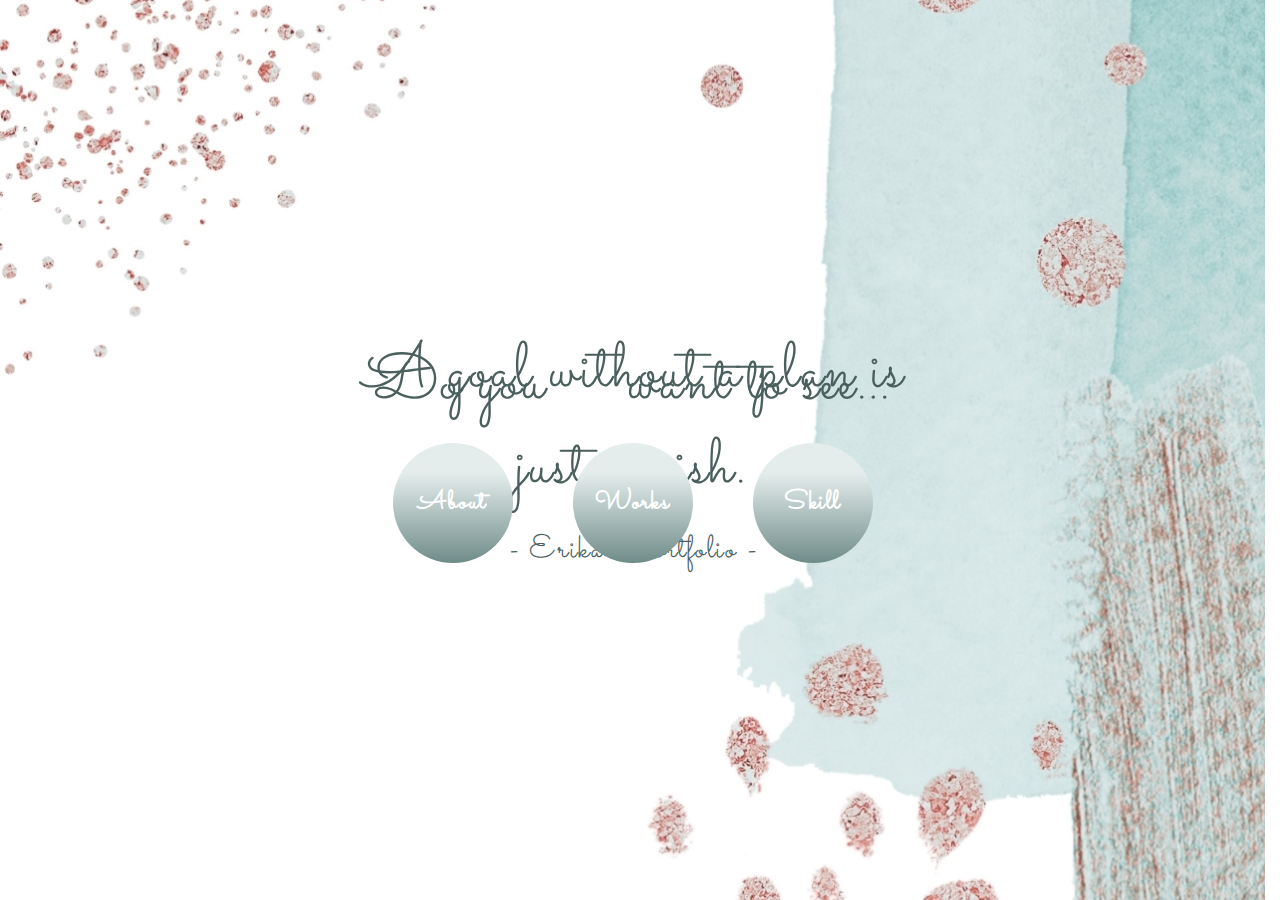
<file: index.html>
<!DOCTYPE html>
<html lang="ja">
<head>
 <meta charset="utf-8">
  <title>Me</title>
  <meta name="description" content="">
  <meta name="viewport" content="width=device-width", initial-scale=1.0 ,user-scalable="no">
  <link rel="shortcut icon" href="logo.png">
  <link rel="stylesheet" href="normalize.css">
  <link rel="stylesheet" href="main.css">
  <link href="https://use.fontawesome.com/releases/v5.6.1/css/all.css" rel="stylesheet">
  <link rel="preconnect" href="https://fonts.gstatic.com">
<link href="https://fonts.googleapis.com/css2?family=Sacramento&display=swap" rel="stylesheet">
  <script src="https://ajax.googleapis.com/ajax/libs/jquery/3.5.1/jquery.min.js"></script>
  <script src="modernizr.custom.min.js"></script>
  <script src="main.js"></script>
</head>

<body class="fadeout">
  <section class="top pageout">
   <div class="top-content">
    <h1 class="top-title">A goal without a plan is<br> just a wish.</h1>
    <p>- Erika's Portfolio -</p>
   </div>
   <div class="top-menu">
     <h1 class="top-title">Do you　<br class="sp6"> want to see… </h1>
    <ul>
      <li><a href="about.html" class="navigate-anchor">About</a></li>
      <li><a href="works.html" class="navigate-anchor">Works</a></li>
      <li><a href="skill.html" class="navigate-anchor">Skill</a></li>
    </ul>
   </div>
 </section>
</body>


</html>
</file>
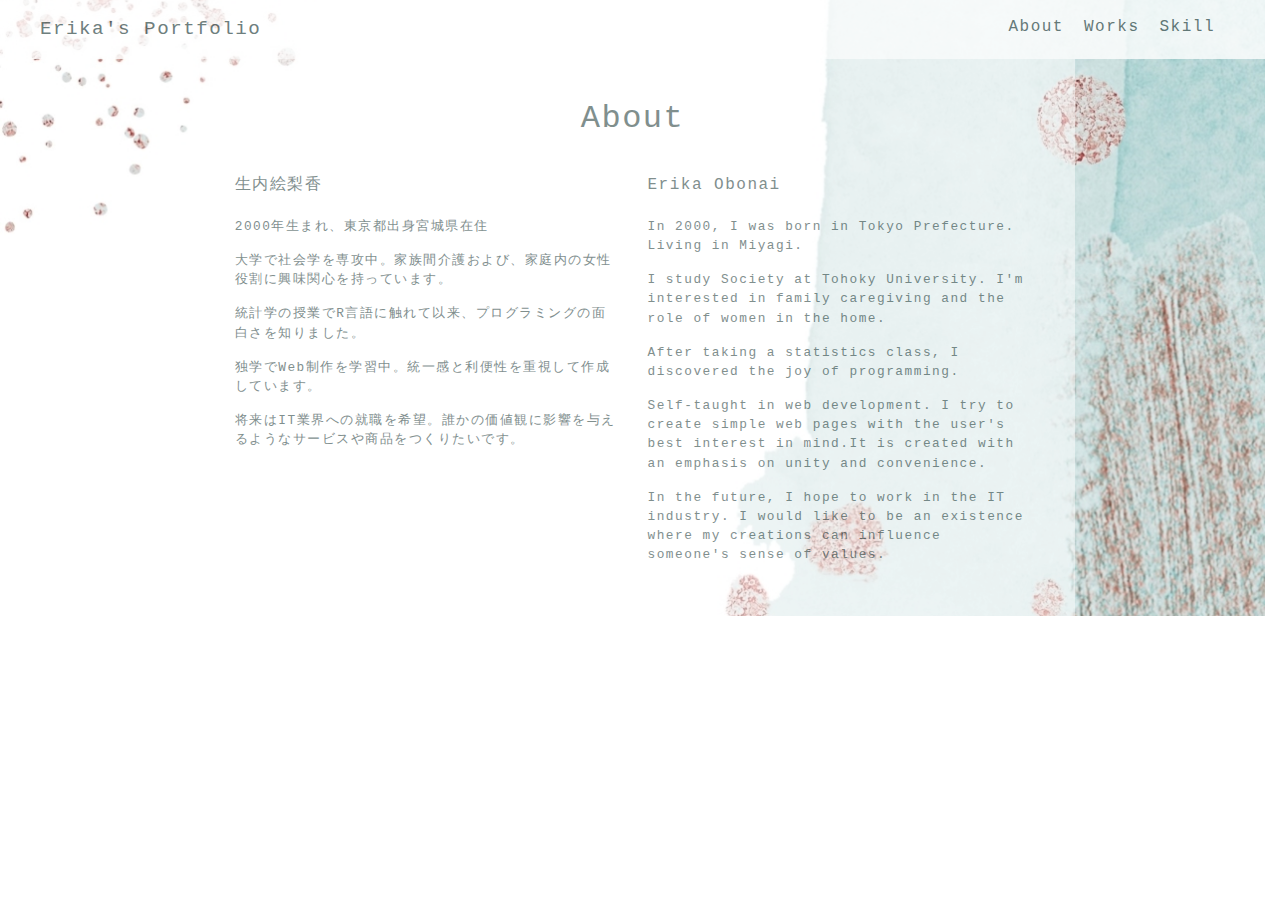
<file: about.html>
<!DOCTYPE html>
<html lang="ja">
<head>
 <meta charset="utf-8">
  <title>Me</title>
  <meta name="description" content="">
  <meta name="viewport" content="width=device-width", initial-scale=1.0 ,user-scalable="no">
  <link rel="shortcut icon" href="logo.png">
  <link rel="stylesheet" href="normalize.css">
  <link rel="stylesheet" href="main.css">
  <link href="https://use.fontawesome.com/releases/v5.6.1/css/all.css" rel="stylesheet">
  <script src="https://ajax.googleapis.com/ajax/libs/jquery/3.5.1/jquery.min.js"></script>
  <script src="modernizr.custom.min.js"></script>
  <script src="jquery-ui-1.10.3.custom.min.js"></script>
  <script src="main.js"></script>
</head>

<body class="fadeout">
 <div class="all">
  <header class="header">
     <div class="site-title">
       <a href="index.html">Erika's Portfolio</a>
     </div>
     <nav class="menu">
       <ul>
         <a href="about.html"><li>About</li></a>
         <a href="works.html"><li>Works</li></a>
         <a href="skill.html"><li>Skill</li></a>
       </ul>
     </nav>
   </header>
   <section class="wrapper">
    <div class="profile">
     <h1 class="content-title">About</h1>
     <div class="about-content">
       <div class="japanese">
         <p class="big">生内絵梨香</p>
         <p>2000年生まれ、東京都出身宮城県在住</p>
         <p>大学で社会学を専攻中。家族間介護および、家庭内の女性役割に興味関心を持っています。</p>
         <p>統計学の授業でR言語に触れて以来、プログラミングの面白さを知りました。</p>
         <p>独学でWeb制作を学習中。統一感と利便性を重視して作成しています。</p>
         <p>将来はIT業界への就職を希望。誰かの価値観に影響を与えるようなサービスや商品をつくりたいです。</p>
       </div>
       <div class="english">
        <p class="big"> Erika Obonai</p>
        <p>In 2000, I was born in Tokyo Prefecture. Living in Miyagi.</p>
        <p>I study Society at Tohoky University. I'm interested in family caregiving and the role of women in the home.</p>
        <p>After taking a statistics class, I discovered the joy of programming.</p>
        <p>Self-taught in web development. I try to create simple web pages with the user's best interest in mind.It is created with an emphasis on unity and convenience.</p>
        <p>In the future, I hope to work in the IT industry. I would like to be an existence where my creations can influence someone's sense of values.</p>
       </div>
     </div>
    </div>
  </section>
</div>
</body>


</html>
</file>
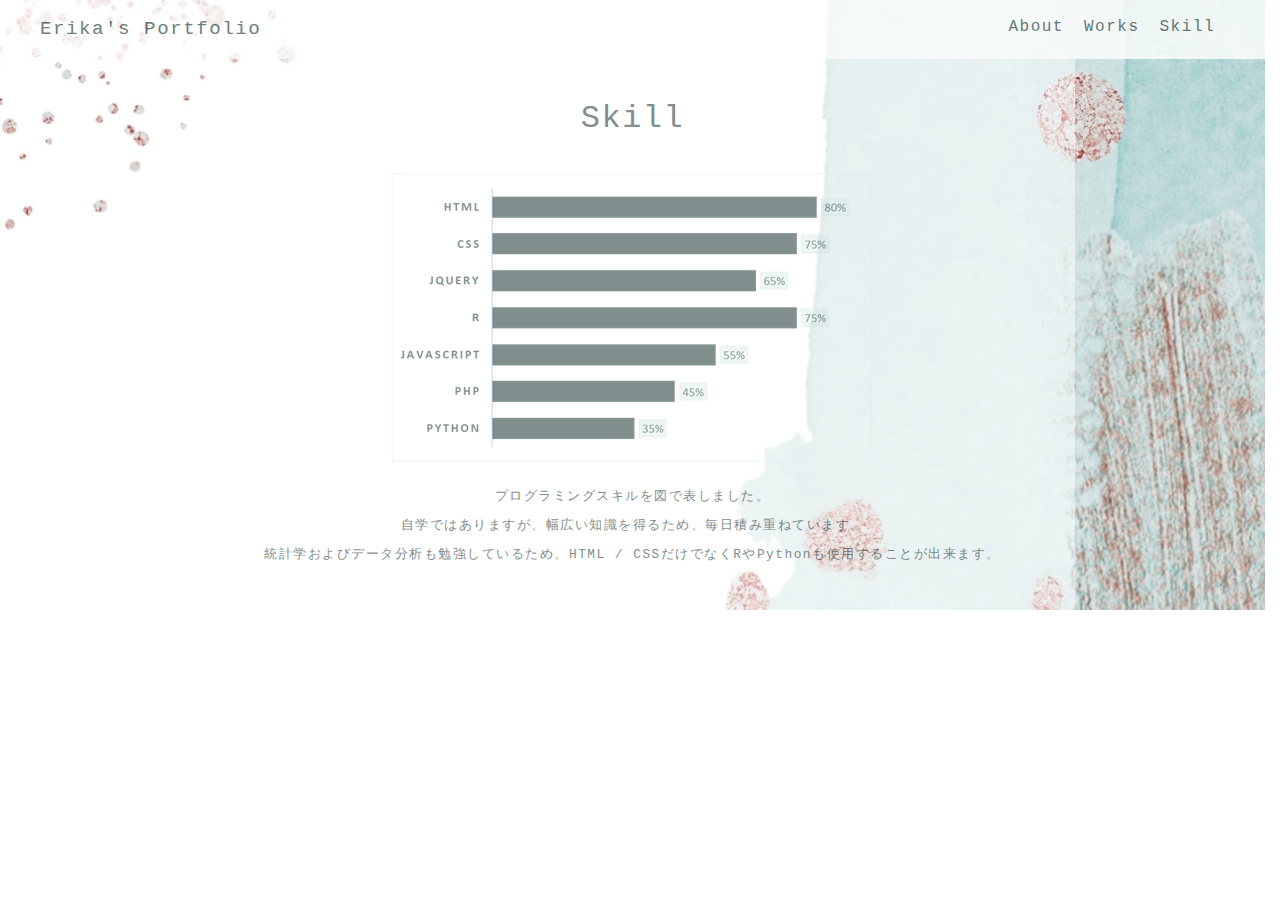
<file: skill.html>
<!DOCTYPE html>
<html lang="ja">
<head>
 <meta charset="utf-8">
  <title>Me</title>
  <meta name="description" content="">
  <meta name="viewport" content="width=device-width", initial-scale=1.0 ,user-scalable="no">
  <link rel="shortcut icon" href="logo.png">
  <link rel="stylesheet" href="normalize.css">
  <link rel="stylesheet" href="main.css">
  <link href="https://use.fontawesome.com/releases/v5.6.1/css/all.css" rel="stylesheet">
  <script src="https://ajax.googleapis.com/ajax/libs/jquery/3.5.1/jquery.min.js"></script>
  <script src="modernizr.custom.min.js"></script>
  <script src="jquery-ui-1.10.3.custom.min.js"></script>
  <script src="main.js"></script>
</head>

<body class="fadeout">
 <div class="all">
   <header class="header">
      <div class="site-title">
        <a href="index.html">Erika's Portfolio</a>
      </div>
      <nav class="menu">
        <ul>
          <a href="about.html"><li>About</li></a>
          <a href="works.html"><li>Works</li></a>
          <a href="skill.html"><li>Skill</li></a>
        </ul>
      </nav>
    </header>
   <section class="wrapper">
    <div class="skill">
     <h1 class="content-title">Skill</h1>
     <div class="skill-content">
     <a href=""><img src="graph001.png"></a>
     <div class="explain">
      <p>プログラミングスキルを図で表しました。</p>
      <p>自学ではありますが、幅広い知識を得るため、毎日積み重ねています。</p>
      <p>統計学およびデータ分析も勉強しているため、HTML / CSSだけでなくRやPythonも使用することが出来ます。</p>
     </div>
   </div>
   </section>
 </div>
</body>


</html>
</file>
<file: main.css>
@charset "UTF-8"
html{
  font-size: 62.5%; /*10px*/
}
body{
  display: block;
  color: #4B605E;
  font-size: 1.0rem; /*10px*/
  font-weight: 500;
  font-family:'Courier','Hiragino Kaku Gothic ProN','ヒラギノ角ゴ ProN W3','メイリオ', Meiryo,sans-serif;
  /*font-family: 'Courier','Hiragino Kaku Gothic ProN','ヒラギノ角ゴ ProN W3','メイリオ', Meiryo,sans-serif;*/
  letter-spacing: 1.5px;
  line-height: 1.5;
  max-width: 1265px;
  margin: 0;
}
a{
  color: #4B605E;
  text-decoration: none;
}
li{
  list-style-type: none;
  cursor: pointer;
}
img{
  max-width: 100%;
  max-height: 100%;
  width: auto;
  height: auto;
  vertical-align: middle;
}
*, *::before, *::after{
  box-sizing: border-box;
  padding: 0;
  margin:0;
  text-decoration: inherit;
  vertical-align: inherit;
}
h1{
  margin: 0;
  font-weight: 400;
}
body::after {
  content: '';
  position: fixed;
  top: 0;
  left: 0;
  width: 100%;
  height: 100%;
  background-color:#E4EDEC;
  z-index: 8888;
  pointer-events: none;
  opacity: 0;
  -webkit-transition: opacity .5s ease;
  transition: opacity .5s ease;
}
body.fadeout::after {
  opacity: 0.97;
}
/*----------------------------------------------------
top-page
------------------------------------------------------*/
.top{
  background-image: url(main.jpg);
  background-position: center;
  background-size: cover;
  height: 100vh;
  text-align: center;
  position: relative;
  font-family: 'Sacramento', cursive;
}
.top-content{
  position: absolute;
  top: 50%;
  left: 50%;
  transform: translateY(-50%) translateX(-50%);
  margin: 0;
  padding: 10px 0;
  animation-name: topOut;
  animation-duration: 3s;
  animation-timing-function: ease-in-out;
  animation-fill-mode:forwards;
}
.top-title{
  font-size: 4.0rem;
  letter-spacing: 2.0px;
  margin-bottom: 10px;
  max-width: 650px;
}
.top-content p{
  font-size: 2.0rem;
  font-weight: 500;
}
.top-menu{
  position: absolute;
  top: 50%;
  left: 50%;
  transform: translateY(-50%) translateX(-50%);
  margin: 0;
  padding: 10px 0;
  animation-name: topIn;
  animation-duration: 3s;
  animation-timing-function: ease-in-out;
}
.topmenu .top-title{
  margin-bottom: 70px;
}
.top-menu ul{
  display:flex;
  justify-content: center;
}
.top-menu li{
  width: 120px;
  height: 120px;
  border-radius: 50%;
  background-color: #e4edec;
  background-image: linear-gradient(180deg, #e4edec 25%, #6f8c89 100%);
  margin: 0 30px;
  text-align: center;
  line-height: 120px;
}
.top-menu li a{
  color: #ffffff;
  font-weight: 600;
  font-size: 1.6rem;
  -webkit-transition-property: color;
  -webkit-transition-duration: 1s;
  -webkit-transition-timing-function: linear;
}
.top-menu li a:hover{
  color: #4B605E;
}
.sp6{
  display: none;
}
@keyframes topIn{
    0%{
        opacity: 0;
    }
    100%{
        opacity: 1;
    }
}
@keyframes topOut{
    0%{
        opacity: 1;
    }
    100%{
        opacity:0;
    }
}

/*----------------------------------------------------
header
-----------------------------------------------------*/
.all{
  background-image: url(main.jpg);
  background-position: center;
  background-size: cover;
  max-height: 100%;
  margin: 0;
  padding: 0;
  animation-name: allup;
  animation-duration: 2s;
  animation-timing-function: ease-in-out;
}
.header{
  display: flex;
  justify-content: space-between;
  padding: 15px 40px;
  background-color: #fff;
  opacity: 0.8;
}
.menu ul{
  display: flex;
  justify-content: center;
}
.menu li{
  padding: 0 10px;
}
.site-title{
  font-size: 1.2rem;
}

/*--------------------------------------------------------------
about.html
---------------------------------------------------------------*/
.wrapper{
  width: 70%;
  height: calc(100% - 60px);
  margin: 0 auto;
  background-color:rgba(255, 255, 255, 0.7);
  opacity: 0.7;
}
.profile{
  padding: 36px 30px;
}
.content-title{
  text-align: center;
  margin-bottom: 30px;
}
.about-content{
  display: flex;
}
.about-content .japanese, .about-content .english{
  width: 50%;
  padding: 0 15px;
}
.about-content p{
  font-size: 0.8rem;
  margin-bottom: 15px;
}
.about-content .big{
  font-size: 1.0rem;
  margin-bottom: 20px;
}


/*------------------------------------------------------------
work.html
------------------------------------------------------------*/
#work{
  height: auto;
  width: 60%;
  background-color:rgba(255, 255, 255, 0.7);
  opacity: 0.7;
  margin:  0 auto;
}
.work-section {
    position: relative;
    z-index: 10;
    -webkit-box-shadow: 0px 1px 1px rgba(0, 0, 0, 0.25);
            box-shadow: 0px 1px 1px rgba(0, 0, 0, 0.25);
}
.work-section .section-header {
    line-height: 60px;
    -webkit-box-shadow: 0 1px 1px rgba(0, 0, 0, 0.25);
            box-shadow: 0 1px 1px rgba(0, 0, 0, 0.25);
}
.work-section .section-header > .inner {
    margin: auto;
    width: 100%;
    position: relative;
}
.work-section h2 {
    float: left;
    font-size: 1.4rem;
    font-weight: 300;
    padding-left:3%;
}

/* タブ */
.work-section .tabs-nav {
    border-left: 1px solid rgb(218, 218, 218);
    float: right;
    letter-spacing: 1px;
    -webkit-box-shadow: inset 1px 0 rgb(255, 255, 255);
            box-shadow: inset 1px 0 rgb(255, 255, 255);
}
.work-section .tabs-nav li {
    border-right: 1px solid rgb(218, 218, 218);
    float: left;
    position: relative;
    -webkit-box-shadow: 1px 0 rgb(255, 255, 255);
            box-shadow: 1px 0 rgb(255, 255, 255);
}
.work-section .tabs-nav a {
    display: block;
    outline: none;
    position: relative;
    text-align: center;
    width: 100px;
    z-index: 10;
    font-size: 0.9rem;
}
.work-section .tabs-nav .ui-tabs-active a {
    color: #73A2C8;
}

/* ハイライト */
.work-section .tabs-highlight {
    background-color: rgb(51, 51, 51);
    height: 100%;
    position: absolute;
    width: 120px;
}
.work-section .tabs-highlight:after {
    content: "";
    position: absolute;
    width: 37px;
    height: 19px;
    bottom: -19px;
    left: 50%;
    margin-left: -18px;
    z-index: 10;
}

/* パネル */
.work-section .section-body {
    height: calc(100% - 60px);
    position: relative;
    padding-top: 60px;
}
.tab-panel{
  display: flex;
  flex-direction: column;
  height: 80%;
  padding: 0 15px;
}
.work-section .section-body .image-wrapper {
    max-width: 1000px;
    overflow: hidden;
    text-align: center;
}
.work-section .section-body .image-wrapper img {
    width: 80%;
    margin-bottom: 15px;
}
.work-section .section-body .image-wrapper img:hover {
    cursor: pointer;
    opacity: 0.9;
}
.work-section .section-body .content > .inner p{
    font-size: 0.70rem;
    margin: 0 auto 8px;
    text-align: center;
}
.content{
    padding-bottom: 15px;
}


.textshadow .work-section .section-body .read-more {
    -webkit-box-shadow: 0 0 2px rgba(0, 0, 0, 0.5), 0 0 2px rgba(0, 0, 0, 0.5) inset;
            box-shadow: 0 0 2px rgba(0, 0, 0, 0.5), 0 0 2px rgba(0, 0, 0, 0.5) inset;
}


/*----------------------------------------------
制作物全体
-----------------------------------------------*/
.modal {
      position: fixed;
      z-index: 9999;
      top: 0;
      left: 0;
      width: 100%;
      height: 100vh;
      background-color: rgba(255, 255, 255, 0.7);
      display: none;
      overflow: scroll;
    }
.bigimg {
      position: absolute;
      width: 30%;
      max-width: 860px;
      top: 40px;
      left: 0;
      right: 0;
      margin-right: auto;
      margin-left: auto;
    }

.close-btn {
      font-size: 2.5rem;
      font-weight:600;
      position: absolute;
      right: 20%;
      top: 20px;
    }
.close-btn a {
      text-decoration: none;
    }
.fas:hover{
  cursor: pointer;
}

/*-----------------------------------------------------
skill.html
---------------------------------------------------------*/
.skill{
  padding:36px 40px;
  text-align: center;
}
.skill-content a img{
  margin-bottom: 25px;
}
.explain p{
  font-size: 0.8rem;
  margin-bottom: 10px;
}


/*---------------------------------------------------------
  レスポンシブ
-----------------------------------------------------------*/
@media screen and (max-width: 768px){
  .header{
    padding: 15px;
  }
  .menu li{
    font-size: 0.8rem;
  }
  .top-menu li{
    width: 115px;
    height: 115px;
    margin: 0 20px;
    line-height: 115px;
  }
  .site-title{
    font-size: 1.0rem;
  }
  .wrapper{
    width: 90%;
  }
  .about-content{
    flex-direction: column;
  }
  .about-content .japanese, .about-content .english{
    width: 100%;
    padding: 0 15px 30px;
  }
  .about-content p{
    font-size: 0.75rem;
    margin-bottom: 4px;
  }
  .about-content .big{
    font-size: 0.8rem;
    margin-bottom: 8px;
  }
  .skill-content a img{
    margin-bottom: 25px;
  　
  }
  .explain p{
    font-size: 0.75rem;
    margin-bottom: 10px;
  }
  #work{
    width: 80%;
  }
  .work-section h2 {
      display: none;
  }
  .work-section .tabs-nav a {
      width: 85px;
      font-size: 0.8rem;
  }
  .work-section .section-body .image-wrapper img {
      width: 80%;
      margin-bottom: 40px;
  }
  .content{
      padding-bottom: 60px;
  }
   .bigimg {
    width: 60%;
  }
  .close-btn {
        font-size: 2.5rem;
        font-weight:600;
        position: absolute;
        right: 5%;
        top: 20px;
  }
}
@media only screen and (min-width: 768px) and (max-width: 1190px){
  .wrapper{
    width: 85%;
  }
  #work{
    width: 80%;
  }
  .work-section h2 {
      font-size: 1.2rem;
  }
  .work-section .tabs-nav a {
      width: 85px;
      font-size: 0.8rem;
  }
  .work-section .section-body .image-wrapper img {
      width: 75%;
      margin-bottom: 40px
  }
  .content{
      padding-bottom: 60px;
  }
}
@media screen and (max-width: 600px){
  .top-content{
    padding: 10px 15px;
  }
  .top-title{
    font-size: 3.0rem;
    margin-bottom: 10px;
  }
  .top-content p{
    font-size: 1.5rem;
    font-weight: 500;
  }
  .sp6{
    display: block;
  }
  .top-menu ul{
    padding: 0 15px;
  }
  .top-menu li{
    width: 100px;
    height: 100px;
    margin: 0 8px;
    line-height: 100px;
  }
  #work{
    width: 96%;
  }
  .work-section .tabs-nav a {
      width: 65px;
      font-size: 0.7rem;
  }
   .work-section .section-body .content > .inner p{
      margin: 0 40px 15px;
  }
  .content{
    padding-top: 10px;
  }
}
</file>
